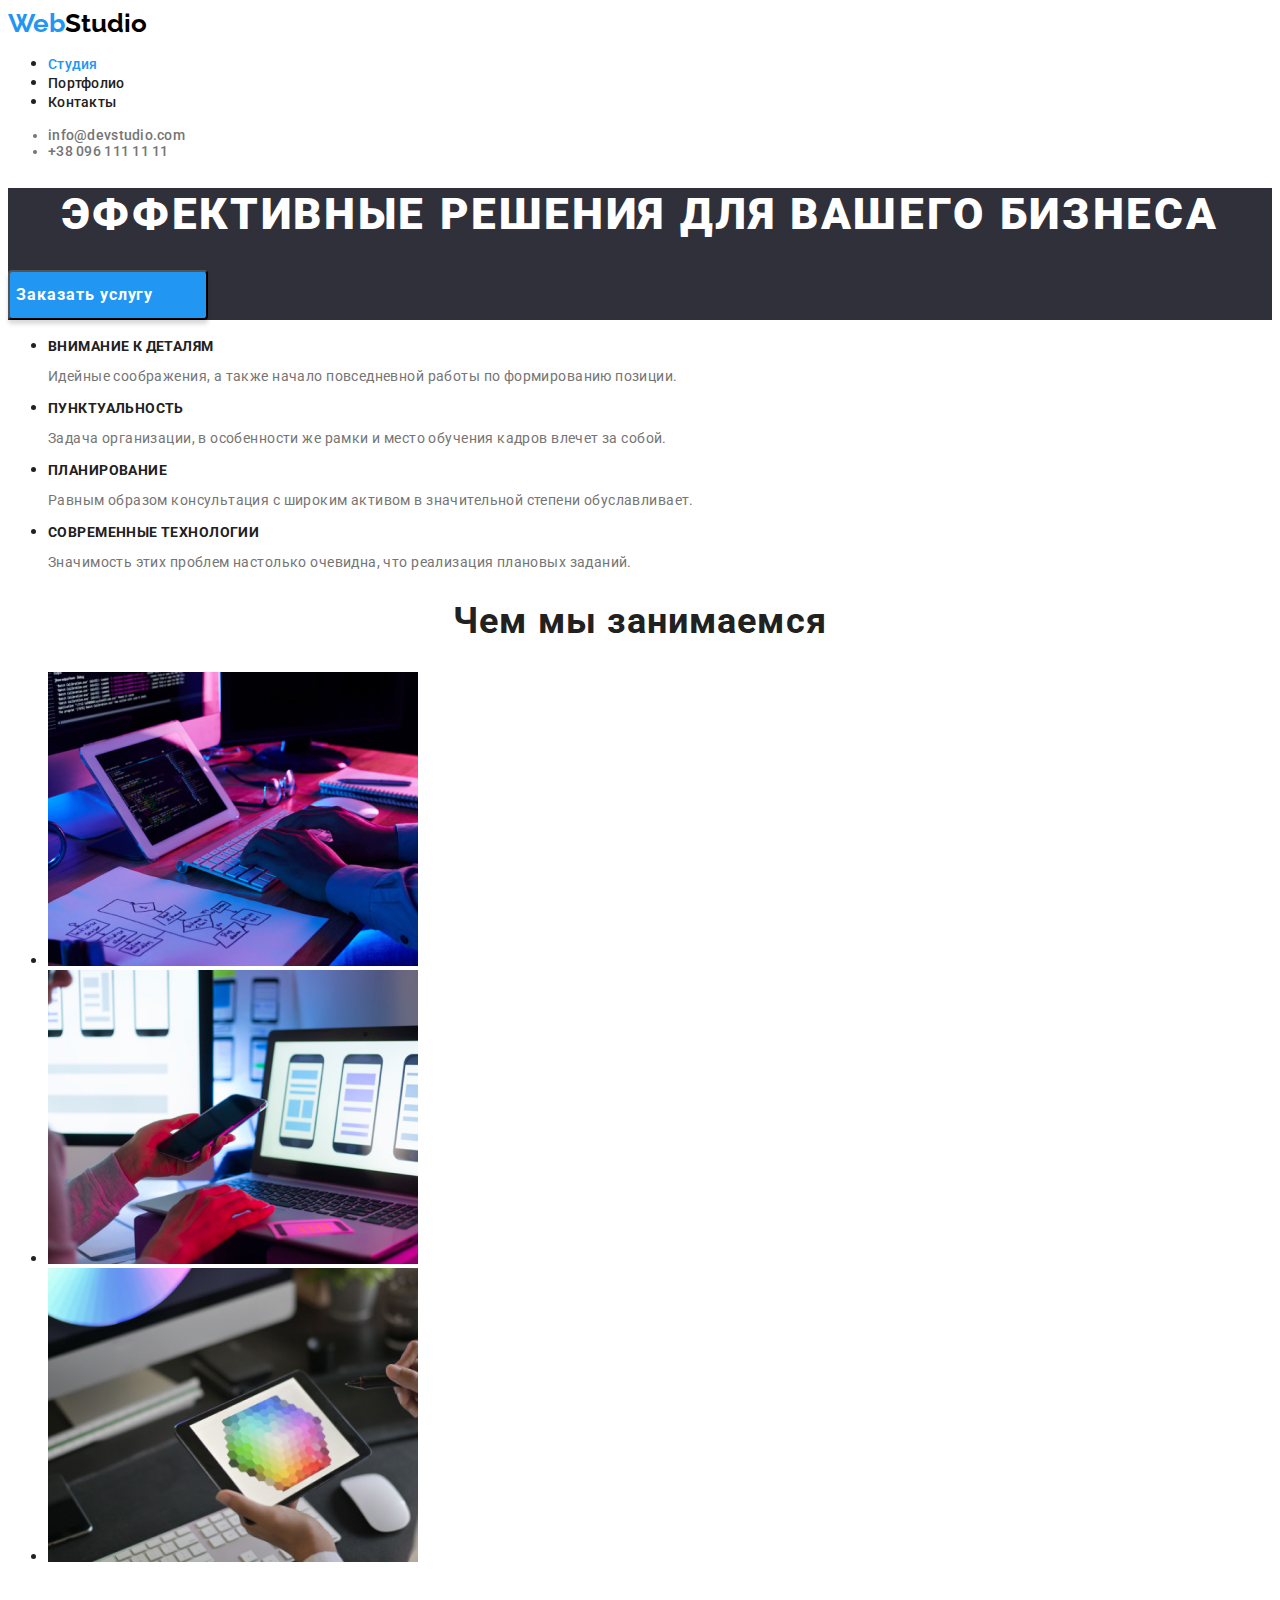
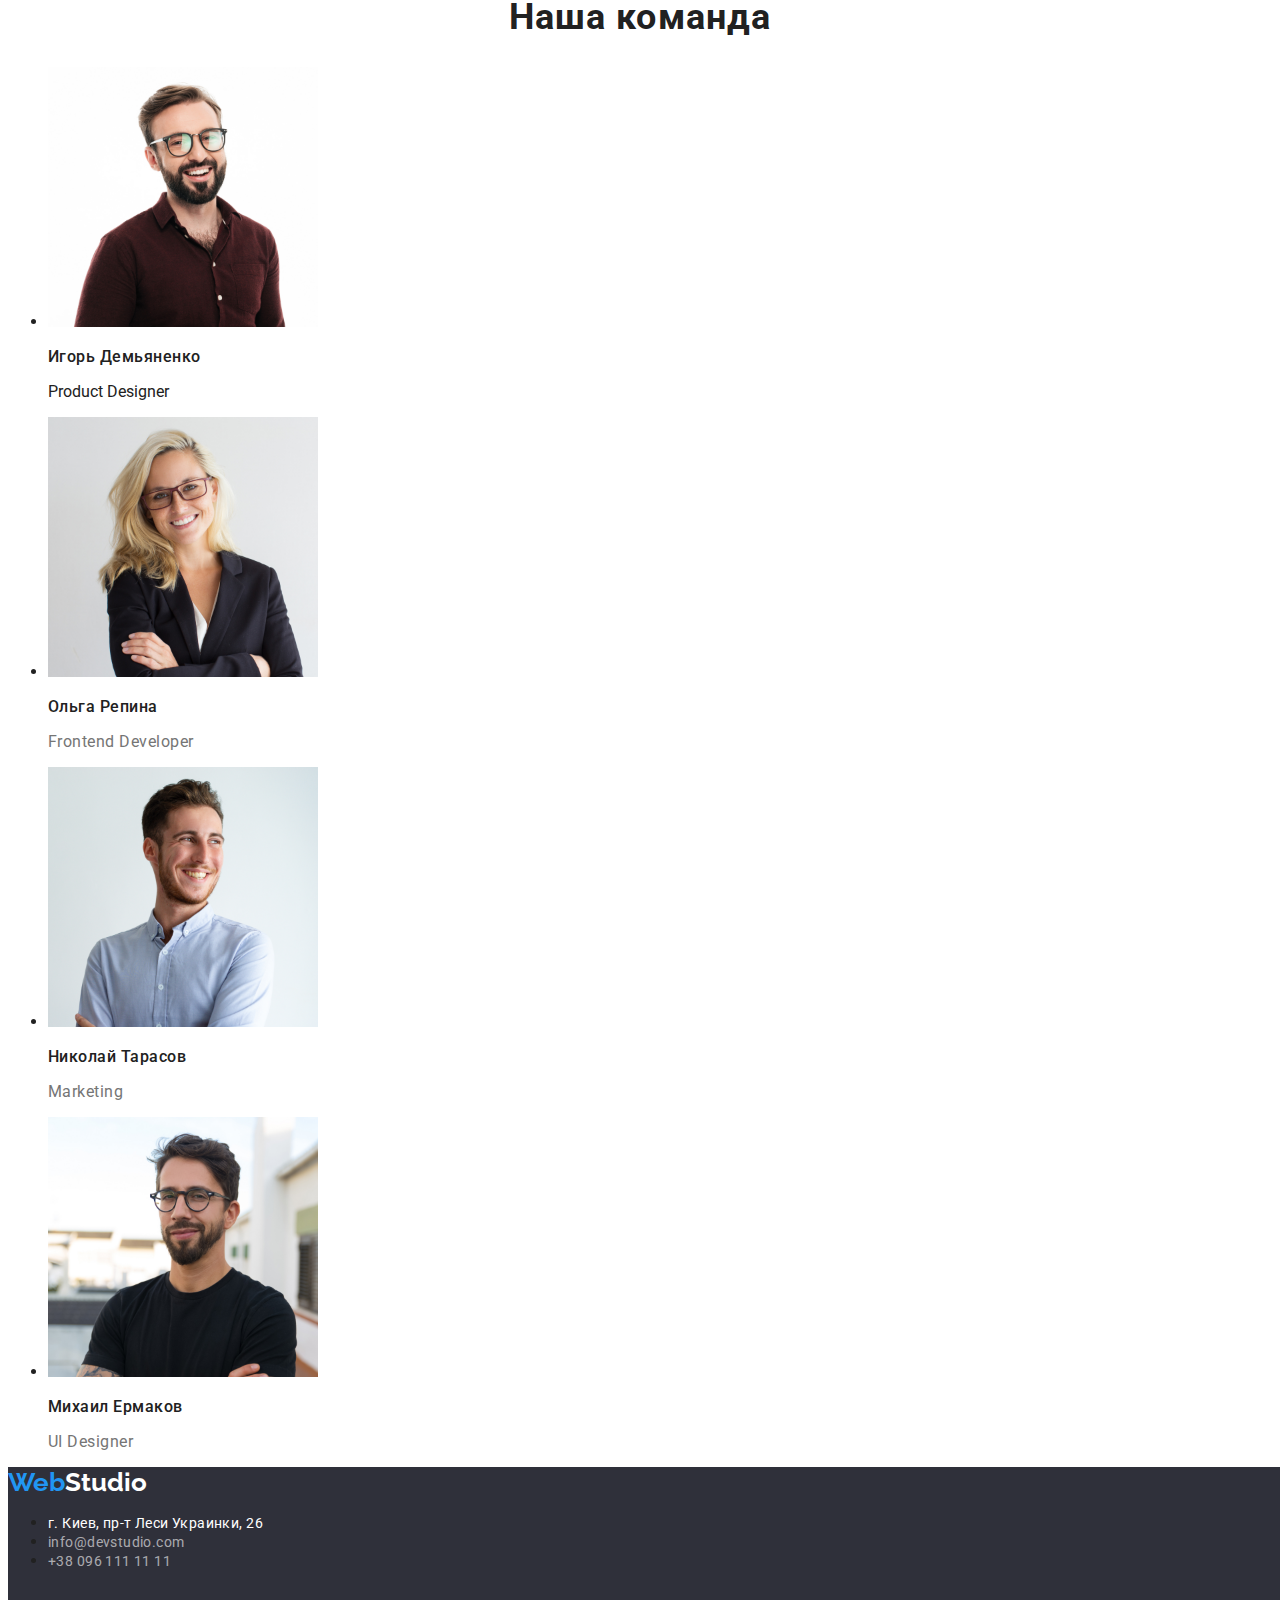
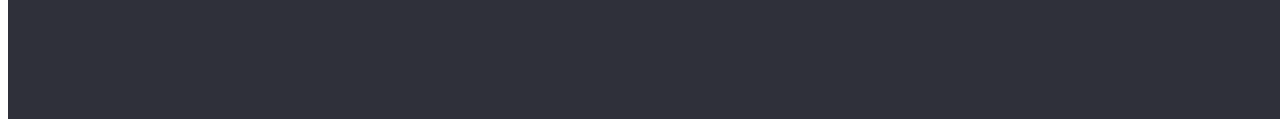
<file: index.html>
<!DOCTYPE html>
<html lang="ru">
<head>
    <meta charset="UTF-8">
    <meta http-equiv="X-UA-Compatible" content="IE=edge">
    <meta name="viewport" content="width=device-width, initial-scale=1.0">
    <title>Document</title>
    <link rel="preconnect" href="https://fonts.googleapis.com">
    <link rel="preconnect" href="https://fonts.gstatic.com" crossorigin>
    <link href="https://fonts.googleapis.com/css2?family=Raleway:wght@700&family=Roboto:wght@400;500;700;900&display=swap"rel="stylesheet">
    <link rel="stylesheet" href="./css/styles.css">
</head>
<body>
    <!--Шапка-->
<header class="header">
    <nav class="navigator">
        <a class="logo" href="./index.html">Web<span class="logo2">Studio</span></a>
    <!--Навигация-->
    <ul class="list">
        <li class="item"><a class="link" href="./index.html"><span class="item-link">Студия</span></a></li>
        <li class="item"><a class="link" href="./portfolio.html">Портфолио</a></li>
        <li class="item"><a class="link" href="">Контакты</a></li>
    </ul>
    </nav>
    <ul class="list">
        <li class="link-contact"><a class="element" href="mailto:info@devstudio.com">info@devstudio.com</a></li>
        <li class="link-contact"><a class="element" href="tel:+380961111111">+38 096 111 11 11</a> </li>
    </ul>
    
</header>
    <!--Уникальный контент стр-->
    <main>
        <section class="hero">
            <h1 class="main-title">Эффективные решения для вашего бизнеса</h1>
            <button class="btn-hero" type="button"><span class="btn-maine">Заказать услугу</span></button>
        </section>
        <section>
            <ul class="list">
                <li class="item">
                    <h3 class="item-title">Внимание к деталям</h3>
                    <p class="item-text">Идейные соображения, а также начало повседневной работы по формированию позиции.</p>
                </li>
                <li class="item">
                    <h3 class="item-title">Пунктуальность</h3>
                    <p class="item-text">Задача организации, в особенности же рамки и место обучения кадров влечет за собой.</p>
                </li>
                <li class="item">
                    <h3 class="item-title">Планирование</h3>
                    <p class="item-text">Равным образом консультация с широким активом в значительной степени обуславливает.</p>
                </li>
                <li class="item">
                    <h3 class="item-title">Современные технологии</h3>
                    <p class="item-text">Значимость этих проблем настолько очевидна, что реализация плановых заданий.</p>
                </li>
            </ul>
        </section>
        <section>
            <h2 class="title-work">Чем мы занимаемся</h2>
            <ul class="list">
                <li class="item">
                    <img src="./images/img.jpg" alt="пример1" width="370">
                </li>
                <li class="item">
                    <img src="./images/img1.jpg" alt="пример2" width="370">
                </li>
                <li class="item">
                    <img src="./images/img2.jpg" alt="пример3" width="370">
                </li>
            </ul>
        </section>
        <section>
            <h2 class="title-team">Наша команда</h2>
            <ul class="list">
                <li class="item">
                    <img src="./images/imgk1.jpg" alt="ИгорьДемьяненко" width="270">
                    <h3 class="list-name">Игорь Демьяненко</h3>
                    <p>Product Designer</p>
                </li>
                <li class="item">
                    <img src="./images/imgk2.jpg" alt="ОльгаРепина" width="270">
                    <h3 class="list-name">Ольга Репина</h3>
                    <p class="list-professional">Frontend Developer</p>
                </li>
                <li class="item">
                    <img src="./images/imgk3.jpg" alt="НиколайТарасов" width="270">
                    <h3 class="list-name">Николай Тарасов</h3>
                    <p class="list-professional">Marketing</p>
                </li>
                <li class="item">
                    <img src="./images/imgk4.jpg" alt="МихаилЕрмаков" width="270">
                    <h3 class="list-name">Михаил Ермаков</h3>
                    <p class="list-professional".>UI Designer</p>
                </li>
            </ul>
        </section>
    </main>

    <!--Подвал-->

    <footer class="footer">
        <a class="logo" href="./index.html">Web<span class="logo-footer">Studio</span></a>
    <address>
        <ul class="list">
            <li class="item"><a class="footer-item-adress" href="https://goo.gl/maps/hENirar2RaaybkNg7" target="_blank"
                    rel="noopener noreferrer">г. Киев, пр-т
                    Леси Украинки, 26</a></li>
            <li class="item"><a class="footer-item-contacts" href="mailto:info@devstudio.com">info@devstudio.com</a></li>
            <li class="item"><a class="footer-item-contacts" href="tel:+380961111111">+38 096 111 11 11</a></li>
        </ul>
    </address>
    </footer>
</body>
</html>
</file>
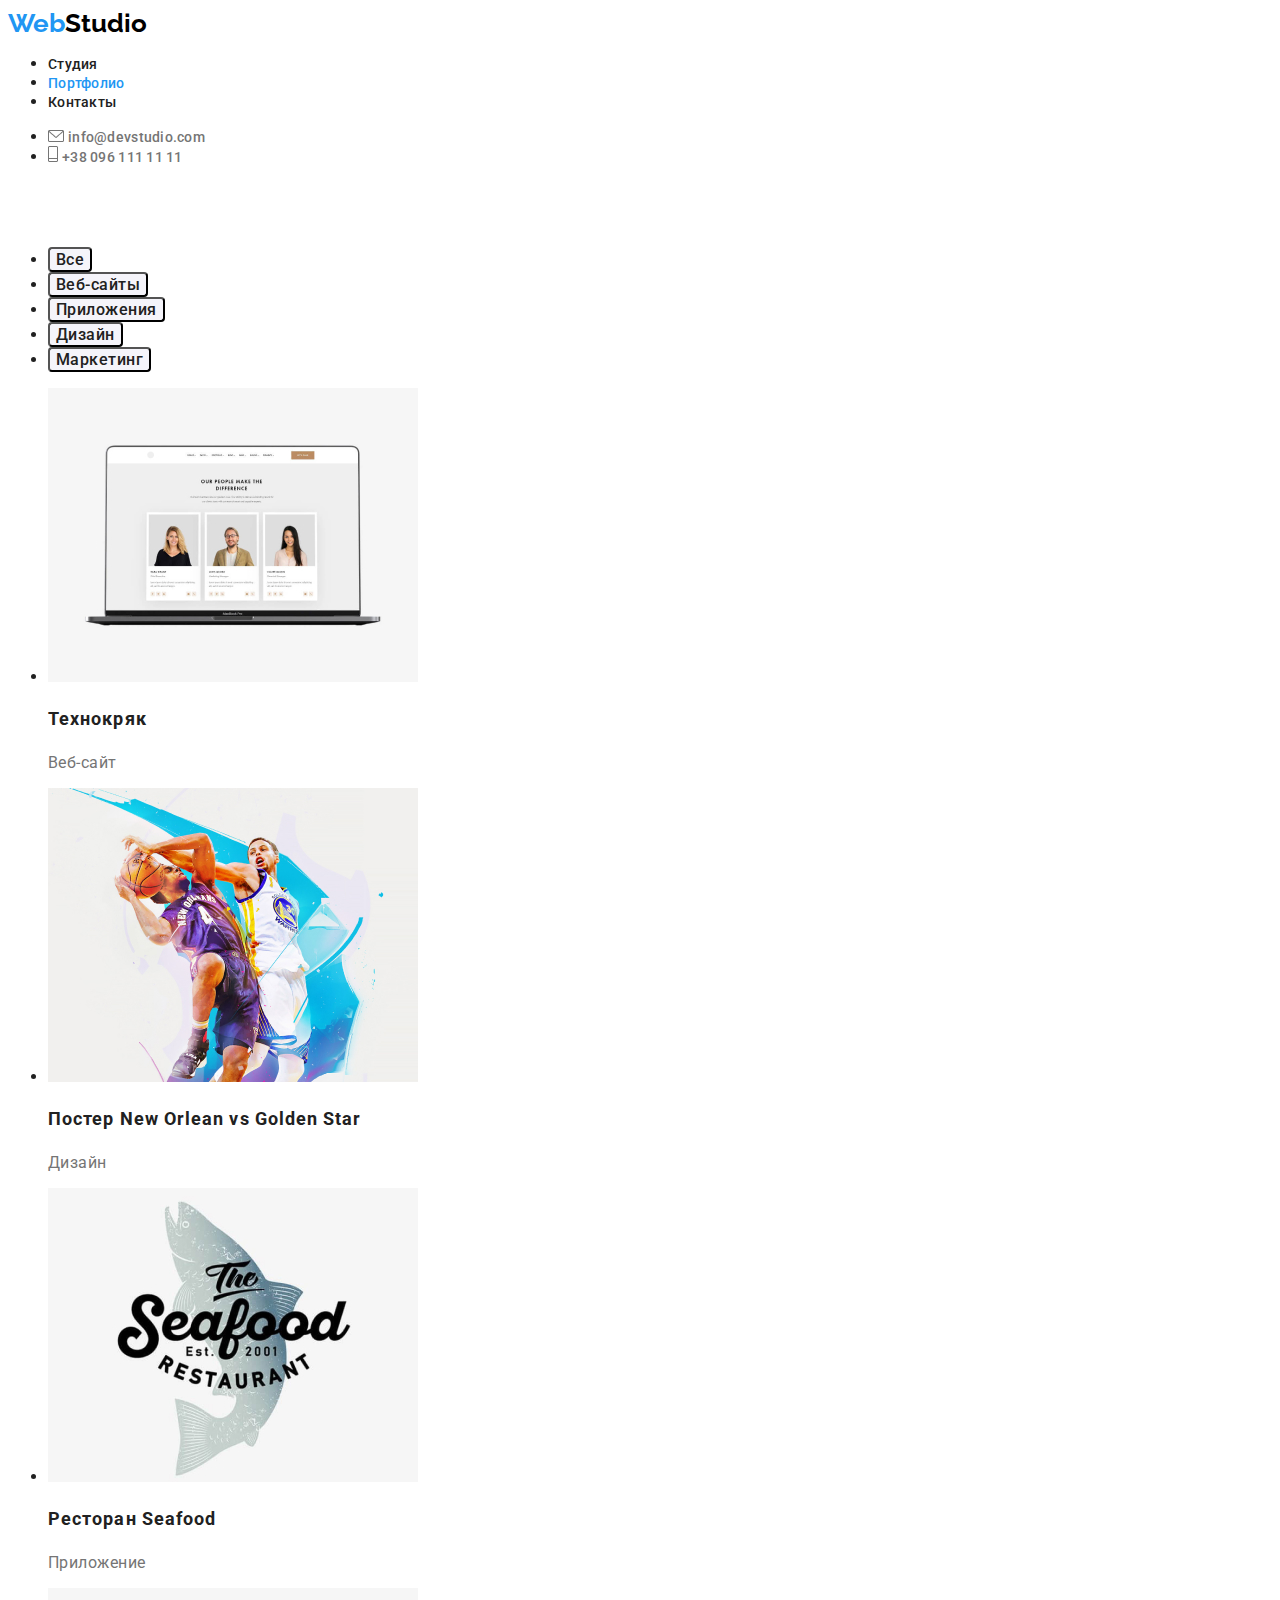
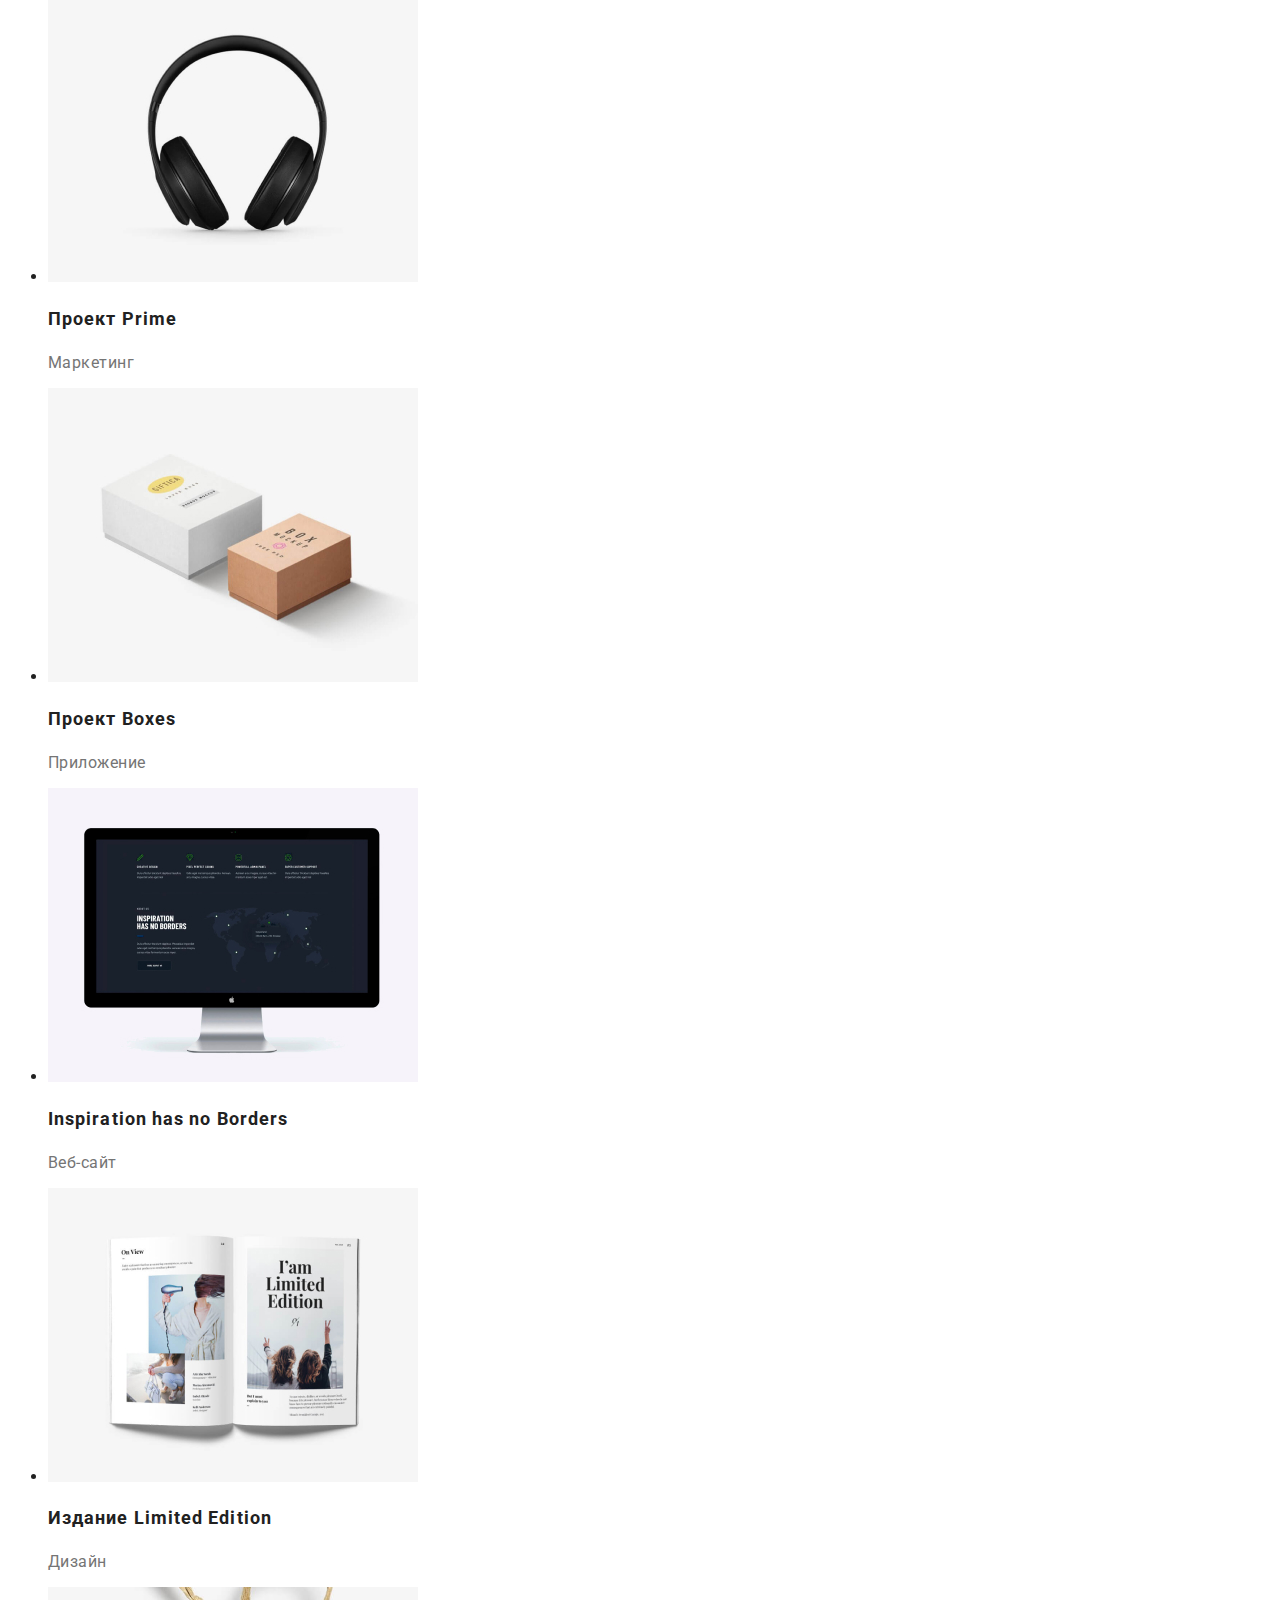
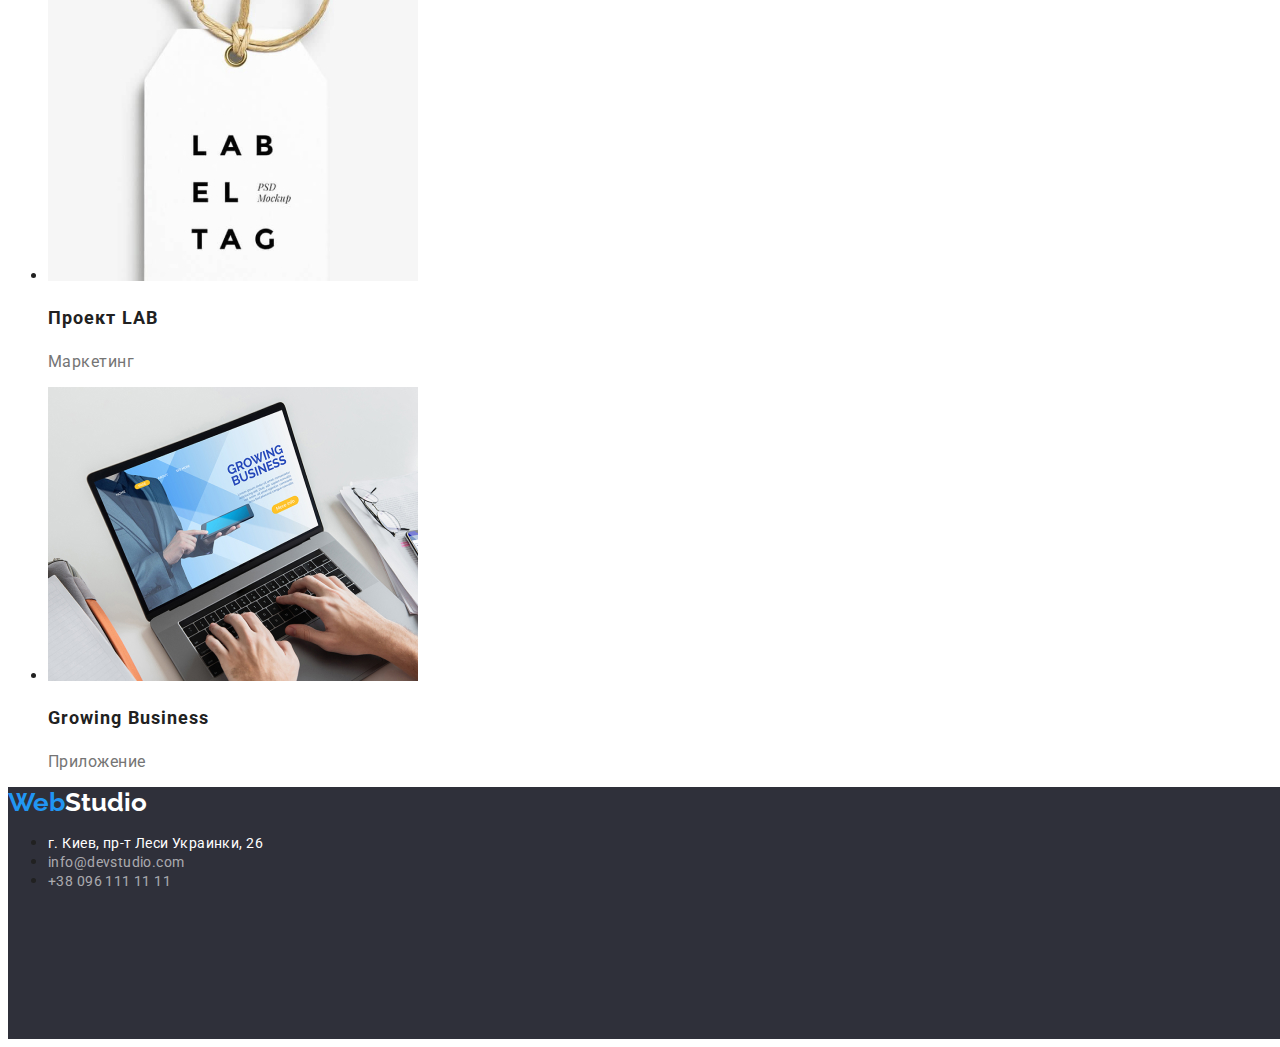
<file: portfolio.html>
<!DOCTYPE html>
<html lang="ru">

<head>
    <meta charset="UTF-8">
    <meta http-equiv="X-UA-Compatible" content="IE=edge">
    <meta name="viewport" content="width=device-width, initial-scale=1.0">
    <title>Document</title>
    <link rel="preconnect" href="https://fonts.googleapis.com">
    <link rel="preconnect" href="https://fonts.gstatic.com" crossorigin>
    <link href="https://fonts.googleapis.com/css2?family=Raleway:wght@700&family=Roboto:wght@400;500;700;900&display=swap"rel="stylesheet">
    <link rel="stylesheet" href="./css/styles.css">
</head>
<body>
    <header class="header" >
            <nav class="navigator">
                <a class="logo" href="./index.html">Web<span class="logo2">Studio</span></a>
                <!--Навигация-->
                <ul class="list">
                    <li class="item">
                        <a class="link" href="./index.html">Студия</a></li>
                    <li class="item">
                        <a class="link" href="./portfolio.html"><span class="item-link">Портфолио</span></a></li>
                    <li class="item" >
                        <a class="link" href="">Контакты</a></li>
                </ul>
            </nav>
            <ul class="list">
                <li class="item">
                    <img src="./images/envelope.jpg"> 
                    <a class="link-contact" href="mailto:info@devstudio.com">info@devstudio.com</a></li>
                <li class="item">
                    <img src="./images/Vector.jpg">
                    <a class="link-contact" href="tel:+380961111111">+38 096 111 11 11</a></li>
            </ul>
    </header>
    <!--Кнопки-->
<main>  
    <section>
    <h1 class="not-visible">Кнопки</h1>
        <ul class="list-button">
            <li class=""><button class="" type="button">Все</button></li>
            <li class=""><button class="" type="button">Веб-сайты</button></li>
            <li class=""><button class="" type="button">Приложения</button></li>
            <li class=""><button class="" type="button">Дизайн</button></li>
            <li class=""><button class="" type="button">Маркетинг</button></li>
        </ul>
        <ul class="list">
            <li class="item">
                <a><img src="./images/img21.jpg" alt="Технокряк" width="370">
                <h2 class="item-project">Технокряк</h2>
                <p class="item-option">Веб-сайт</p></a>
            </li>
            <li class="item">
                <a><img src="./images/img22.jpg" alt="Постер New Orlean vs Golden Star" width="370">
            <h2 class="item-project">Постер New Orlean vs Golden Star</h2>
            <p class="item-option">Дизайн</p></a>
            </li>
            <li class="item">
                <a><img src="./images/img23.jpg" alt="Ресторан Seafood" width="370">
                <h2 class="item-project">Ресторан Seafood</h2>
                <p class="item-option">Приложение</p></a>
            </li>
            <li class="item">
                <a><img src="./images/img24.jpg" alt="Проект Prime" width="370">
                <h2 class="item-project">Проект Prime</h2>
                <p class="item-option">Маркетинг</p></a>
            </li>
            <li class="item">
                <a><img src="./images/img25.jpg" alt="Проект Boxes" width="370">
                <h2 class="item-project">Проект Boxes</h2>
                <p class="item-option">Приложение</p></a>
            </li>
            <li class="item">
                <a><img src="./images/img26.jpg" alt="Inspiration has no Borders" width="370">
                <h2 class="item-project">Inspiration has no Borders</h2>
                <p class="item-option">Веб-сайт</p></a>
            </li>
            <li class="item">
             <img src="./images/img27.jpg" alt="Издание Limited Edition" width="370">
                <a><h2 class="item-project">Издание Limited Edition</h2>
                <p class="item-option">Дизайн</p></a>
            </li>
            <li class="item">
                <a><img src="./images/img28.jpg" alt="Проект LAB" width="370">
                <h2 class="item-project">Проект LAB</h2>
                <p class="item-option">Маркетинг</p></a>
            </li>
            <li class="item">
                <a><img src="./images/img29.jpg" alt="Growing Business" width="370">
                <h2 class="item-project">Growing Business</h2>
                <p class="item-option">Приложение</p></a>
            </li>

        </ul>

    </section>
</main>
    





    <!--Подвал--> 
    <footer class="footer">
            <a class="logo" href="./index.html">Web<span class="logo-footer">Studio</span></a>
            <address>
                <ul class="list">
                    <li class="item"><a class="footer-item-adress" href="https://goo.gl/maps/hENirar2RaaybkNg7" target="_blank" rel="noopener noreferrer">г. Киев, пр-т
                            Леси Украинки, 26</a></li>
                    <li class="item"><a class="footer-item-contacts" href="mailto:info@devstudio.com">info@devstudio.com</a></li>
                    <li class="item"><a class="footer-item-contacts" href="tel:+380961111111">+38 096 111 11 11</a></li>
                </ul>
            </address>
        </footer>
    
</body>
</html>
</file>
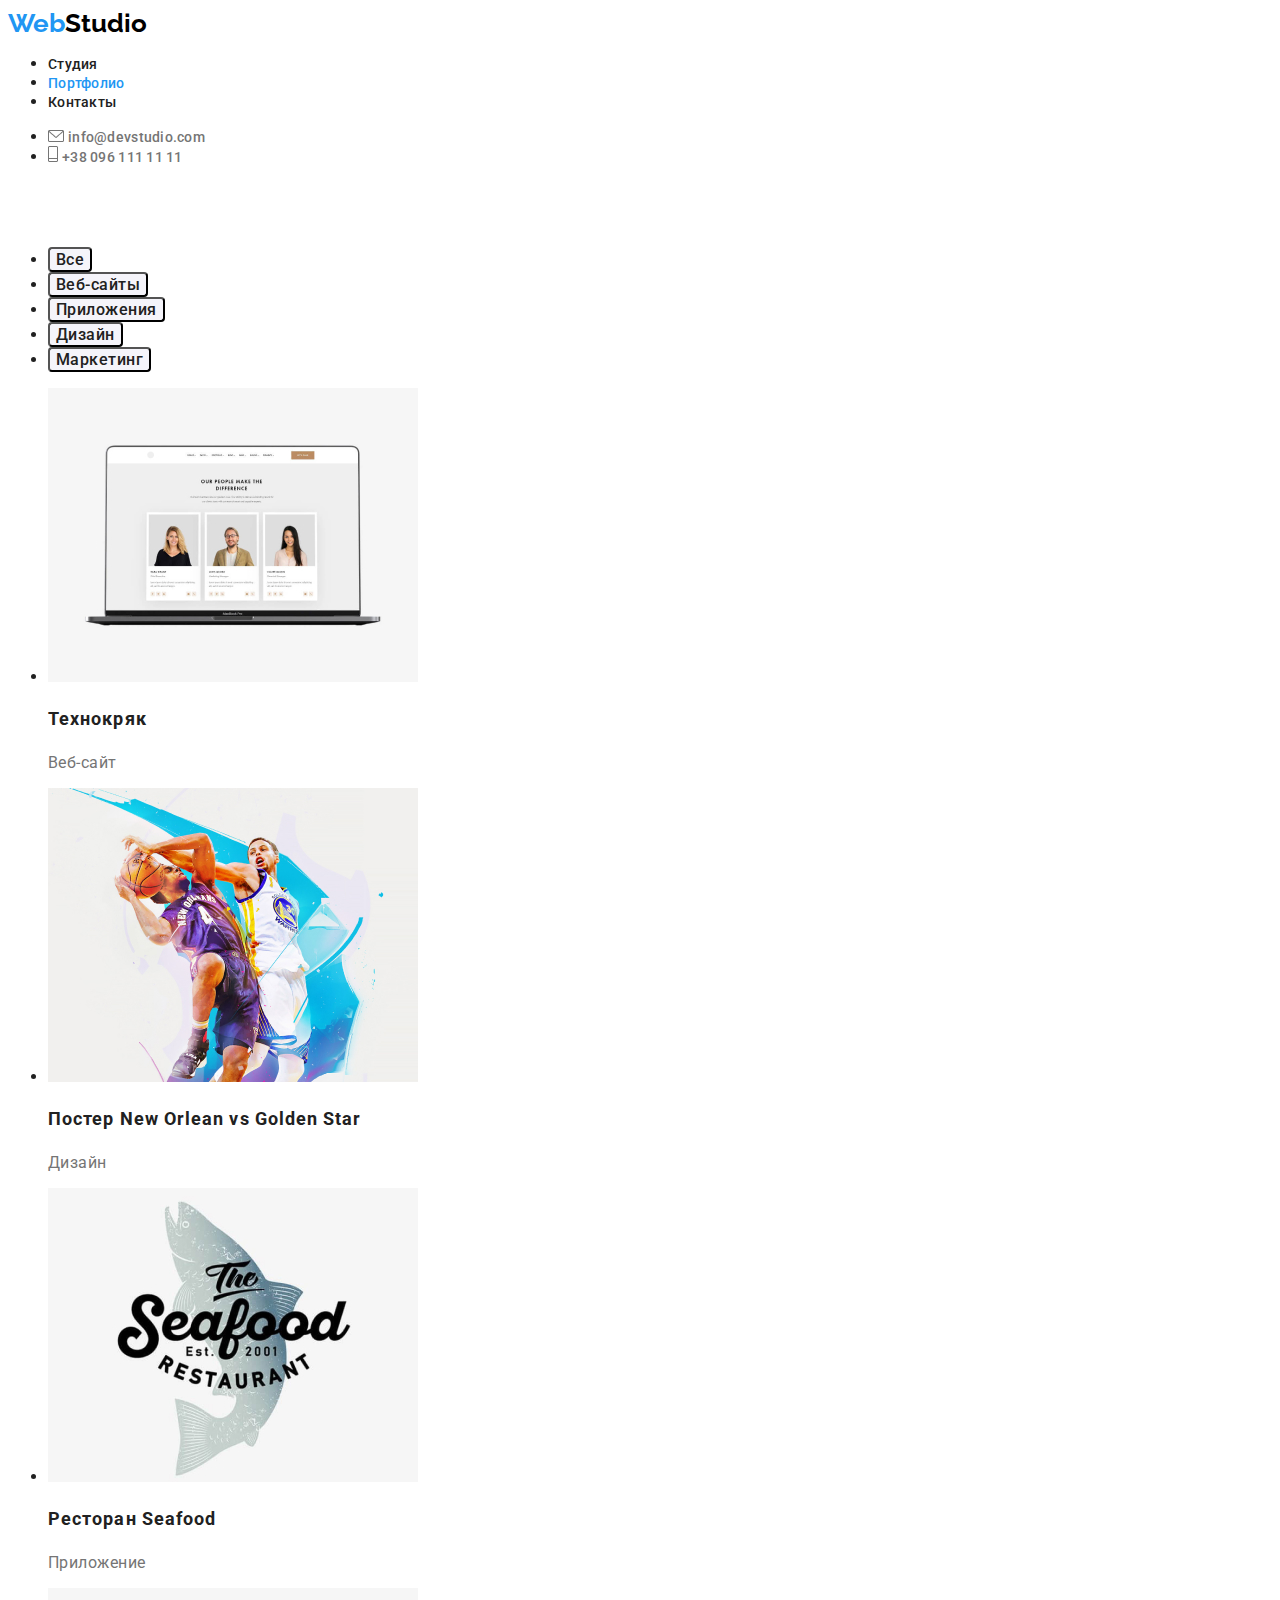
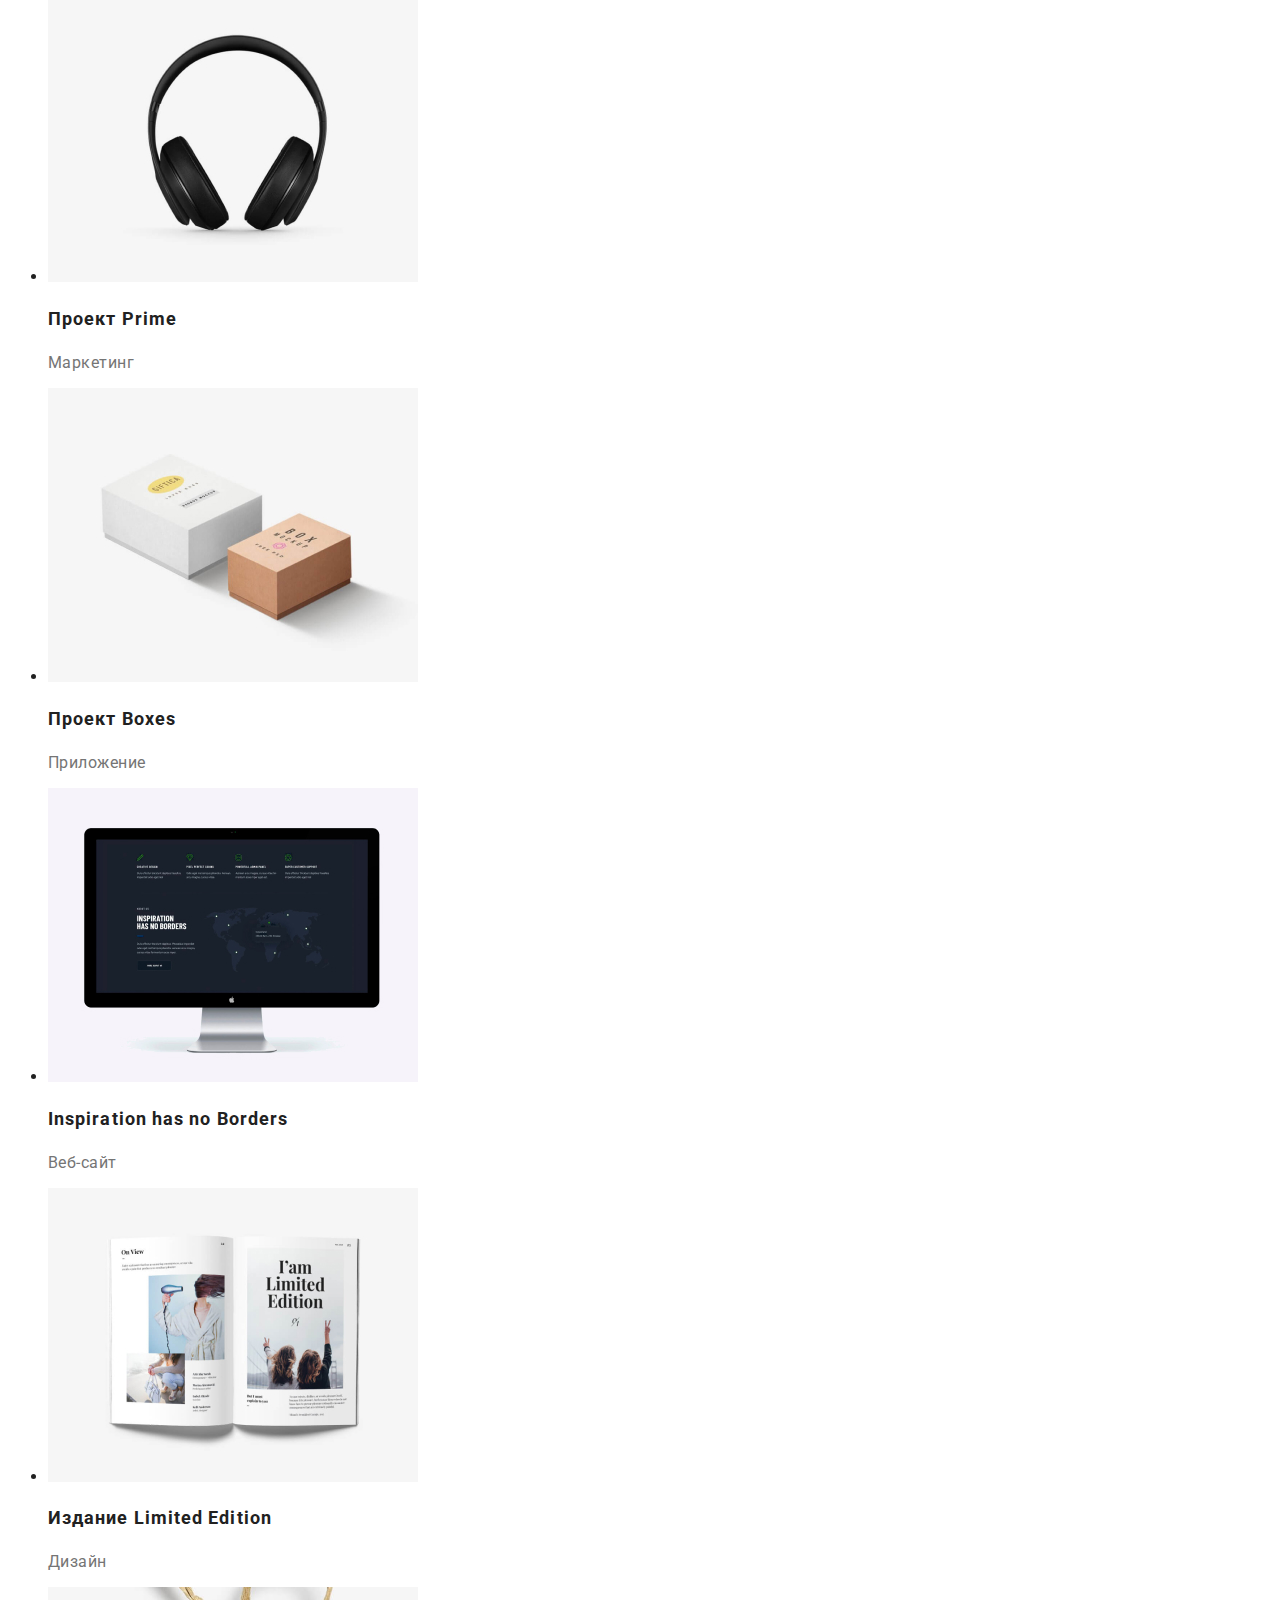
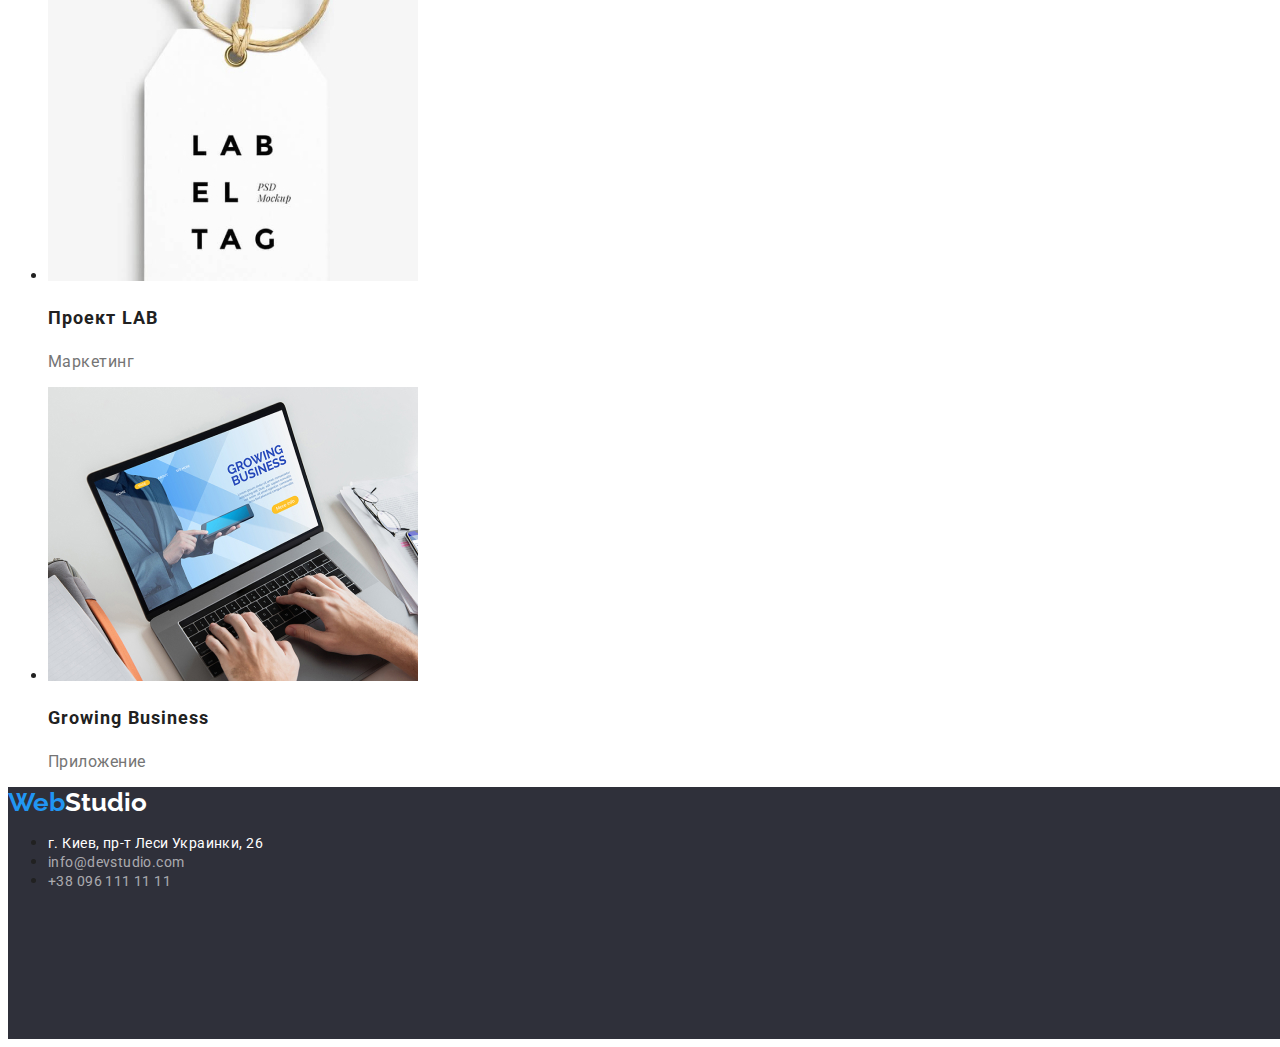
<file: portfolio.index.html>
<!DOCTYPE html>
<html lang="ru">

<head>
    <meta charset="UTF-8">
    <meta http-equiv="X-UA-Compatible" content="IE=edge">
    <meta name="viewport" content="width=device-width, initial-scale=1.0">
    <title>Document</title>
    <link rel="preconnect" href="https://fonts.googleapis.com">
    <link rel="preconnect" href="https://fonts.gstatic.com" crossorigin>
    <link href="https://fonts.googleapis.com/css2?family=Raleway:wght@700&family=Roboto:wght@400;500;700;900&display=swap"rel="stylesheet">
    <link rel="stylesheet" href="./css/styles.css">
</head>
<body>
    <header class="header" >
            <nav class="navigator">
                <a class="logo" href="./index.html">Web<span class="logo2">Studio</span></a>
                <!--Навигация-->
                <ul class="list">
                    <li class="item">
                        <a class="link" href="./index.html">Студия</a></li>
                    <li class="item">
                        <a class="link" href="./portfolio.index.html"><span class="item-link">Портфолио</span></a></li>
                    <li class="item" >
                        <a class="link" href="">Контакты</a></li>
                </ul>
            </nav>
            <ul class="list">
                <li class="item">
                    <img src="./images/envelope.jpg"> 
                    <a class="link-contact" href="mailto:info@devstudio.com">info@devstudio.com</a></li>
                <li class="item">
                    <img src="./images/Vector.jpg">
                    <a class="link-contact" href="tel:+380961111111">+38 096 111 11 11</a></li>
            </ul>
    </header>
    <!--Кнопки-->
<main>  
    <section>
    <h1 class="not-visible">Кнопки</h1>
        <ul class="list-button">
            <li class=""><button class="" type="button">Все</button></li>
            <li class=""><button class="" type="button">Веб-сайты</button></li>
            <li class=""><button class="" type="button">Приложения</button></li>
            <li class=""><button class="" type="button">Дизайн</button></li>
            <li class=""><button class="" type="button">Маркетинг</button></li>
        </ul>
        <ul class="list">
            <li class="item">
                <a><img src="./images/img21.jpg" alt="Технокряк" width="370">
                <h2 class="item-project">Технокряк</h2>
                <p class="item-option">Веб-сайт</p></a>
            </li>
            <li class="item">
                <a><img src="./images/img22.jpg" alt="Постер New Orlean vs Golden Star" width="370">
            <h2 class="item-project">Постер New Orlean vs Golden Star</h2>
            <p class="item-option">Дизайн</p></a>
            </li>
            <li class="item">
                <a><img src="./images/img23.jpg" alt="Ресторан Seafood" width="370">
                <h2 class="item-project">Ресторан Seafood</h2>
                <p class="item-option">Приложение</p></a>
            </li>
            <li class="item">
                <a><img src="./images/img24.jpg" alt="Проект Prime" width="370">
                <h2 class="item-project">Проект Prime</h2>
                <p class="item-option">Маркетинг</p></a>
            </li>
            <li class="item">
                <a><img src="./images/img25.jpg" alt="Проект Boxes" width="370">
                <h2 class="item-project">Проект Boxes</h2>
                <p class="item-option">Приложение</p></a>
            </li>
            <li class="item">
                <a><img src="./images/img26.jpg" alt="Inspiration has no Borders" width="370">
                <h2 class="item-project">Inspiration has no Borders</h2>
                <p class="item-option">Веб-сайт</p></a>
            </li>
            <li class="item">
             <img src="./images/img27.jpg" alt="Издание Limited Edition" width="370">
                <a><h2 class="item-project">Издание Limited Edition</h2>
                <p class="item-option">Дизайн</p></a>
            </li>
            <li class="item">
                <a><img src="./images/img28.jpg" alt="Проект LAB" width="370">
                <h2 class="item-project">Проект LAB</h2>
                <p class="item-option">Маркетинг</p></a>
            </li>
            <li class="item">
                <a><img src="./images/img29.jpg" alt="Growing Business" width="370">
                <h2 class="item-project">Growing Business</h2>
                <p class="item-option">Приложение</p></a>
            </li>

        </ul>

    </section>
</main>
    





    <!--Подвал--> 
    <footer class="footer">
            <a class="logo" href="./index.html">Web<span class="logo-footer">Studio</span></a>
            <address>
                <ul class="list">
                    <li class="item"><a class="footer-item-adress" href="https://goo.gl/maps/hENirar2RaaybkNg7" target="_blank" rel="noopener noreferrer">г. Киев, пр-т
                            Леси Украинки, 26</a></li>
                    <li class="item"><a class="footer-item-contacts" href="mailto:info@devstudio.com">info@devstudio.com</a></li>
                    <li class="item"><a class="footer-item-contacts" href="tel:+380961111111">+38 096 111 11 11</a></li>
                </ul>
            </address>
        </footer>
    
</body>
</html>
</file>
<file: css/styles.css>
/* портфолио */
:root {
     --main-font: 'Roboto', sans-serif;
     --background-clr: #ffffff;
     --background-clr-ftr: #2F303A;
     --blue-clr-element: #2196F3;
     --main-clr-: #212121;
}

body{
    font-family: var(--main-font),
    sans-serif;
    color: var(--main-clr-);
}
.header{
    background-color: var(--background-clr);
}
/* лого */
.logo {
    font-family: 'Raleway';
    font-weight: 700;
    font-size: 26px;
    line-height: 1, 19;
    color: #2196F3;
    text-decoration: none;
}

.logo2 {
    color: #000;
}

/* шапка */
.link{
    font-weight: 500;
    font-size: 14px;
    line-height: 1,14;
    letter-spacing: 0.02em;
    
    color: var(--main-clr-);
    text-decoration: none;
    text-transform: capitalize;
}
.not-visible {
    visibility: hidden;
}

.item-link {
    color: #2196F3;
}

.link-contact {
    font-weight: 500;
    font-size: 14px;
    line-height: 1,14;
    letter-spacing: 0.02em;
    color: #757575;
    text-decoration: none;
}

/* кнопки */

button:focus{
    background-color: var(--blue-clr-element);
    border-radius: 4px;
    font-weight: 500;
    font-size: 16px;
    line-height: 1,
    62;
    text-align: center;
    letter-spacing: 0.03em;
    color: #FFFFFF;
}
button:hover {
    font-family: var(--main-font);
    font-weight: 500;
    font-size: 14px;
    line-height: 1, 14;
    letter-spacing: 0.02em;
    color: var(--blue-clr-element);
    text-decoration: none;
}
button{
    color: #212121;
    text-decoration: none;
    background-color: #F5F4FA;
    border-radius: 4px;
    font-weight: 500;
    font-size: 16px;
    line-height: 1,62;
    text-align: center;
    letter-spacing: 0.03em;
    font-family: inherit;
    cursor: pointer;

}


.element:hover{
    font-family: var(--main-font);
    font-weight: 500;
    font-size: 14px;
    line-height: 1, 14;
    letter-spacing: 0.02em;
    color: var(--blue-clr-element);
    text-decoration: none;
}
.element {
    color: #757575;
    text-decoration: none;
}


/* примеры работ */
.item-project {
    font-weight: 700;
    font-size: 18px;
    line-height: 2;
    letter-spacing: 0.06em;
    color: var(--main-clr-);
}
.item-option {
    font-weight: 400;
    font-size: 16px;
    line-height: 1,87;
    letter-spacing: 0.03em;
    
    color: #757575;
}
.title-work {
    font-weight: 700;
    font-size: 36px;
    line-height: 1,16;
    text-align: center;
    letter-spacing: 0.03em;
    color: var(--main-clr-);
}
.title-team {
    font-weight: 700;
    font-size: 36px;
    line-height: 1,16;
    text-align: center;
    letter-spacing: 0.03em;
    color: var(--main-clr-);
}
.list-name{
    font-weight: 500;
    font-size: 16px;
    line-height: 1,18;
    letter-spacing: 0.03em;
    color: var(--main-clr-);
}
.list-professional{
    font-size: 16px;
    line-height: 1,18;
    letter-spacing: 0.03em;
    color: #757575;
}

/* главная */


.hero {
    background: #2F303A;
}

.btn-hero {
    width: 200px;
    height: 50px;
    left: 700px;
    top: 430px;
    box-shadow: 0px 4px 4px rgba(0, 0, 0, 0.15);
    border-radius: 4px;
    background: var(--blue-clr-element);
}

.btn-maine {
    font-weight: 700;
    font-size: 16px;
    line-height: 1, 87;
    display: flex;
    align-items: center;
    text-align: center;
    letter-spacing: 0.06em;
    color: #FFFFFF;
}

.main-title {
    font-weight: 900;
    font-size: 44px;
    line-height: 1, 36;
    text-align: center;
    letter-spacing: 0.06em;
    text-transform: uppercase;
    color: #FFFFFF;
}

/* достоинства */
.item-title {
    font-weight: 700;
    font-size: 14px;
    line-height: 1, 14;
    letter-spacing: 0.03em;
    text-transform: uppercase;

    color: var(--main-clr-);
}

.item-text {
    font-weight: 400;
    font-size: 14px;
    line-height: 1, 71;
    letter-spacing: 0.03em;
    color: #757575;
}

/* футер */
.footer {
    width: 1600px;
    height: 252px;
    left: 0px;
    top: 1628px;
    background: var(--background-clr-ftr);
}
.logo-footer{
    color: #ffffff; 
}
address {
    font-style: normal;
}
.footer-item-adress{
    font-weight: 400;
    font-size: 14px;
    line-height: 1,71;
    letter-spacing: 0.03em;
    color: #FFFFFF;
    text-decoration: none;
}
.footer-item-contacts{
    font-style: normal;
    font-weight: 400;
    font-size: 14px;
    line-height: 1,71;
    letter-spacing: 0.03em;
    color: rgba(255, 255, 255, 0.6);
    text-decoration: none;
}
</file>
